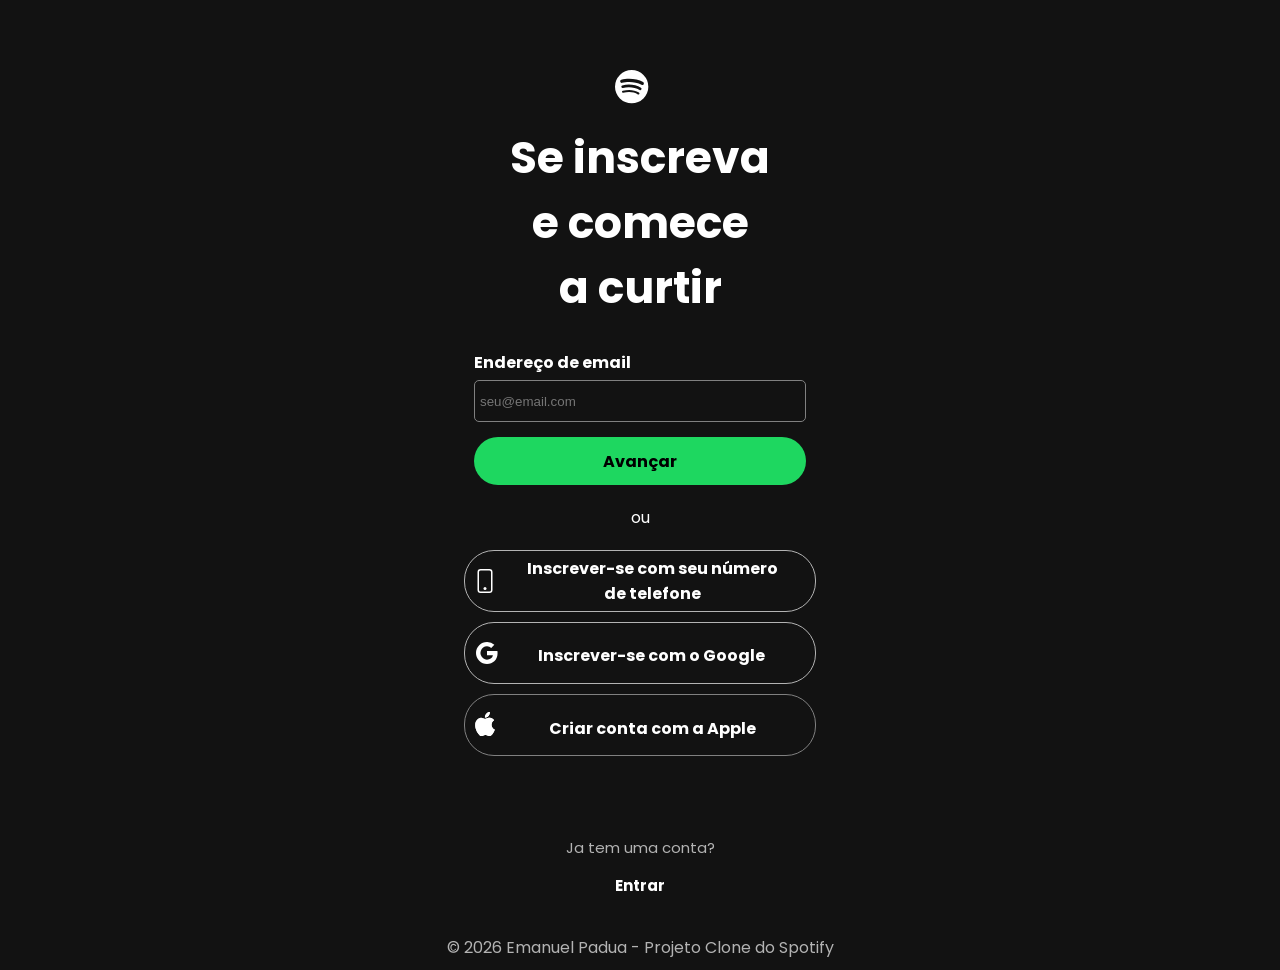
<file: spotify-clone/index.html>
<!DOCTYPE html>
<html lang="pt-br">

<head>
    <meta charset="UTF-8">
    <meta name="viewport" content="width=device-width, initial-scale=1.0">
    <link rel="stylesheet" href="style.css">
    <title>Spotify Clone</title>
</head>

<body>
    <main>
        <header id="spotify-logo">
            <svg xmlns="http://www.w3.org/2000/svg" width="50" height="50" fill="currentColor" class="bi bi-spotify"
                viewBox="0 0 24 24">
                <path
                    d="M8 0a8 8 0 1 0 0 16A8 8 0 0 0 8 0m3.669 11.538a.5.5 0 0 1-.686.165c-1.879-1.147-4.243-1.407-7.028-.77a.499.499 0 0 1-.222-.973c3.048-.696 5.662-.397 7.77.892a.5.5 0 0 1 .166.686m.979-2.178a.624.624 0 0 1-.858.205c-2.15-1.321-5.428-1.704-7.972-.932a.625.625 0 0 1-.362-1.194c2.905-.881 6.517-.454 8.986 1.063a.624.624 0 0 1 .206.858m.084-2.268C10.154 5.56 5.9 5.419 3.438 6.166a.748.748 0 1 1-.434-1.432c2.825-.857 7.523-.692 10.492 1.07a.747.747 0 1 1-.764 1.288" />
            </svg>
        </header>
        <div id="main-card">
            <div id="text-title">
                <h1><strong>Se inscreva<br>
                    e comece<br>
                    a curtir</strong>
                </h1>
            </div>

            <form class="main-input">
                <label for="email" class="text-email"><strong>Endereço de email</strong></label>
                <input type="email" id="email" name="email" placeholder="seu@email.com" required>
                
                <div class="button-advance">
                    <a href=""><strong>Avançar</strong></a>
                </div>
            </form>

            <div class="alternative-text">
                <p>ou</p>
            </div>

            <div class="number-signup">
                <a href="">
                    <svg xmlns="http://www.w3.org/2000/svg" width="24" height="24" fill="currentColor"
                        class="bi bi-phone" viewBox="0 0 16 16">
                        <path
                            d="M11 1a1 1 0 0 1 1 1v12a1 1 0 0 1-1 1H5a1 1 0 0 1-1-1V2a1 1 0 0 1 1-1zM5 0a2 2 0 0 0-2 2v12a2 2 0 0 0 2 2h6a2 2 0 0 0 2-2V2a2 2 0 0 0-2-2z" />
                        <path d="M8 14a1 1 0 1 0 0-2 1 1 0 0 0 0 2" />
                    </svg><strong>Inscrever-se com seu número<br>
                        de telefone</strong>
                </a>
            </div>

            <div class="google-signup">
                <a href="">
                    <svg xmlns="http://www.w3.org/2000/svg" width="22" height="22" fill="currentColor"
                        class="bi bi-google" viewBox="0 0 16 16">
                        <path
                            d="M15.545 6.558a9.4 9.4 0 0 1 .139 1.626c0 2.434-.87 4.492-2.384 5.885h.002C11.978 15.292 10.158 16 8 16A8 8 0 1 1 8 0a7.7 7.7 0 0 1 5.352 2.082l-2.284 2.284A4.35 4.35 0 0 0 8 3.166c-2.087 0-3.86 1.408-4.492 3.304a4.8 4.8 0 0 0 0 3.063h.003c.635 1.893 2.405 3.301 4.492 3.301 1.078 0 2.004-.276 2.722-.764h-.003a3.7 3.7 0 0 0 1.599-2.431H8v-3.08z" />
                    </svg><strong>Inscrever-se com o Google</strong>
                </a>
            </div>

            <div class="apple-signup">
                <a href="">
                    <svg xmlns="http://www.w3.org/2000/svg" width="24" height="24" fill="currentColor"
                        class="bi bi-apple" viewBox="0 0 16 16">
                        <path
                            d="M11.182.008C11.148-.03 9.923.023 8.857 1.18c-1.066 1.156-.902 2.482-.878 2.516s1.52.087 2.475-1.258.762-2.391.728-2.43m3.314 11.733c-.048-.096-2.325-1.234-2.113-3.422s1.675-2.789 1.698-2.854-.597-.79-1.254-1.157a3.7 3.7 0 0 0-1.563-.434c-.108-.003-.483-.095-1.254.116-.508.139-1.653.589-1.968.607-.316.018-1.256-.522-2.267-.665-.647-.125-1.333.131-1.824.328-.49.196-1.422.754-2.074 2.237-.652 1.482-.311 3.83-.067 4.56s.625 1.924 1.273 2.796c.576.984 1.34 1.667 1.659 1.899s1.219.386 1.843.067c.502-.308 1.408-.485 1.766-.472.357.013 1.061.154 1.782.539.571.197 1.111.115 1.652-.105.541-.221 1.324-1.059 2.238-2.758q.52-1.185.473-1.282" />
                        <path
                            d="M11.182.008C11.148-.03 9.923.023 8.857 1.18c-1.066 1.156-.902 2.482-.878 2.516s1.52.087 2.475-1.258.762-2.391.728-2.43m3.314 11.733c-.048-.096-2.325-1.234-2.113-3.422s1.675-2.789 1.698-2.854-.597-.79-1.254-1.157a3.7 3.7 0 0 0-1.563-.434c-.108-.003-.483-.095-1.254.116-.508.139-1.653.589-1.968.607-.316.018-1.256-.522-2.267-.665-.647-.125-1.333.131-1.824.328-.49.196-1.422.754-2.074 2.237-.652 1.482-.311 3.83-.067 4.56s.625 1.924 1.273 2.796c.576.984 1.34 1.667 1.659 1.899s1.219.386 1.843.067c.502-.308 1.408-.485 1.766-.472.357.013 1.061.154 1.782.539.571.197 1.111.115 1.652-.105.541-.221 1.324-1.059 2.238-2.758q.52-1.185.473-1.282" />
                    </svg><strong>Criar conta com a Apple</strong>
                </a>
            </div>

            <div class="final-content">
                <p>Ja tem uma conta?</p>
                <a href=""><strong>Entrar</strong></a>
            </div>

        </div>
    </main>

    <footer>© 2026 Emanuel Padua - Projeto Clone do Spotify</footer>

</body>

</html>
</file>
<file: spotify-clone/style.css>
@import url('https://fonts.googleapis.com/css2?family=Poppins:ital,wght@0,100;0,200;0,300;0,400;0,500;0,600;0,700;0,800;0,900;1,100;1,200;1,300;1,400;1,500;1,600;1,700;1,800;1,900&family=Roboto:ital,wght@0,100..900;1,100..900&display=swap');

* {
    margin: 0;
    padding: 0;
}

html {
    scroll-behavior: smooth;
    font-family: "Poppins", sans-serif;
}

body {
    background-color: #121212;
    min-height: 100vh;
    padding-top: 70px;
}

#spotify-logo {
    display: flex;
    justify-content: center;
    align-items: center;
    color: white;
    height: 200px;  
    height: 50px;
    overflow: hidden;
    margin-bottom: 5px;
}

#main-card {
    display: flex;
    justify-content: flex-start;
    align-items: center;
    flex-direction: column;
    color: white;
    margin: 0 auto;
    height: 710px;
    width: 388px;
}

#text-title {
    font-size: 22px;
    margin-bottom: 30px;
    text-align: center;
    padding: 0 40px;
}

form {
    display: flex;
    flex-direction: column;
    gap: 5px;
}

#email {
    background-color: transparent;
    border: 1px solid gray;
    border-radius: 5px;
    padding: 5px;
    width: 320px;
    height: 30px;
    color: white;
    transition: 0.2s linear;
}

#email:hover {
    border: 1px solid white;
}

.button-advance {
    display: flex;
    align-items: center;
    justify-content: center;
    background-color: #1ed760;
    border-radius: 40px;
    height: 48px;
    margin-top: 10px;
    cursor: pointer;
    transition: 0.2s linear;
}

.button-advance a {
    text-decoration: none;
    color: black;
}

.button-advance:hover {
    background-color: #43df79;
}

.alternative-text {
    padding: 20px;
}

.number-signup {
    display: flex;
    justify-content: center;
    align-items: center;
    border: 1px solid #b3b3b3;
    border-radius: 30px;
    padding: 20px;
    width: 310px;
    height: 20px;
    margin-bottom: 10px;
    transition: 0.2s linear;
}

.number-signup svg {
    position: relative;
    right: 30px;
}

.number-signup a {
    display: flex;
    justify-content: center;
    align-items: center;
    text-align: center;
    text-decoration: none;
    color: white;
    transition: 0.2s linear;
}

.number-signup:hover {
    border: 1px solid white;
    transform: scale(1.05);
}

.google-signup {
    display: flex;
    justify-content: center;
    align-items: center;
    border: 1px solid #b3b3b3;
    border-radius: 30px;
    padding: 20px;
    width: 310px;
    height: 20px;
    margin-bottom: 10px;
    transition: 0.2s linear;
}

.google-signup a {
    color: white;
    text-decoration: none;
}

.google-signup svg {
    position: relative;
    right: 40px;
    top: 3px;
}

.google-signup:hover {
    border: 1px solid white;
    transform: scale(1.05);
}


.apple-signup {
    display: flex;
    justify-content: center;
    align-items: center;
    border: 1px solid gray;
    border-radius: 30px;
    padding: 20px;
    width: 310px;
    height: 20px;
    transition: 0.2s linear;
}

.apple-signup a {
    text-decoration: none;
    color: white;
}

.apple-signup svg {
    position: relative;
    right: 52px;
    top: 2px;
}

.apple-signup:hover {
    border: 1px solid white;
    transform: scale(1.05);
}

.final-content {
    margin-top: 80px;
    font-size: 15px;
    color: #b3b3b3;
}

.final-content a {
    display: flex;
    justify-content: center;
    align-items: center;
    text-decoration: none;
    color: white;
    margin-top: 15px;
    transition: 0.2s linear;
}

.final-content a:hover {
    transform: scale(1.05);
}

footer {
    color: #b3b3b3;
    display: flex;
    justify-content: center;
    align-items: center;
    margin-top: 100px;
    margin-bottom: 30px;
}
</file>
